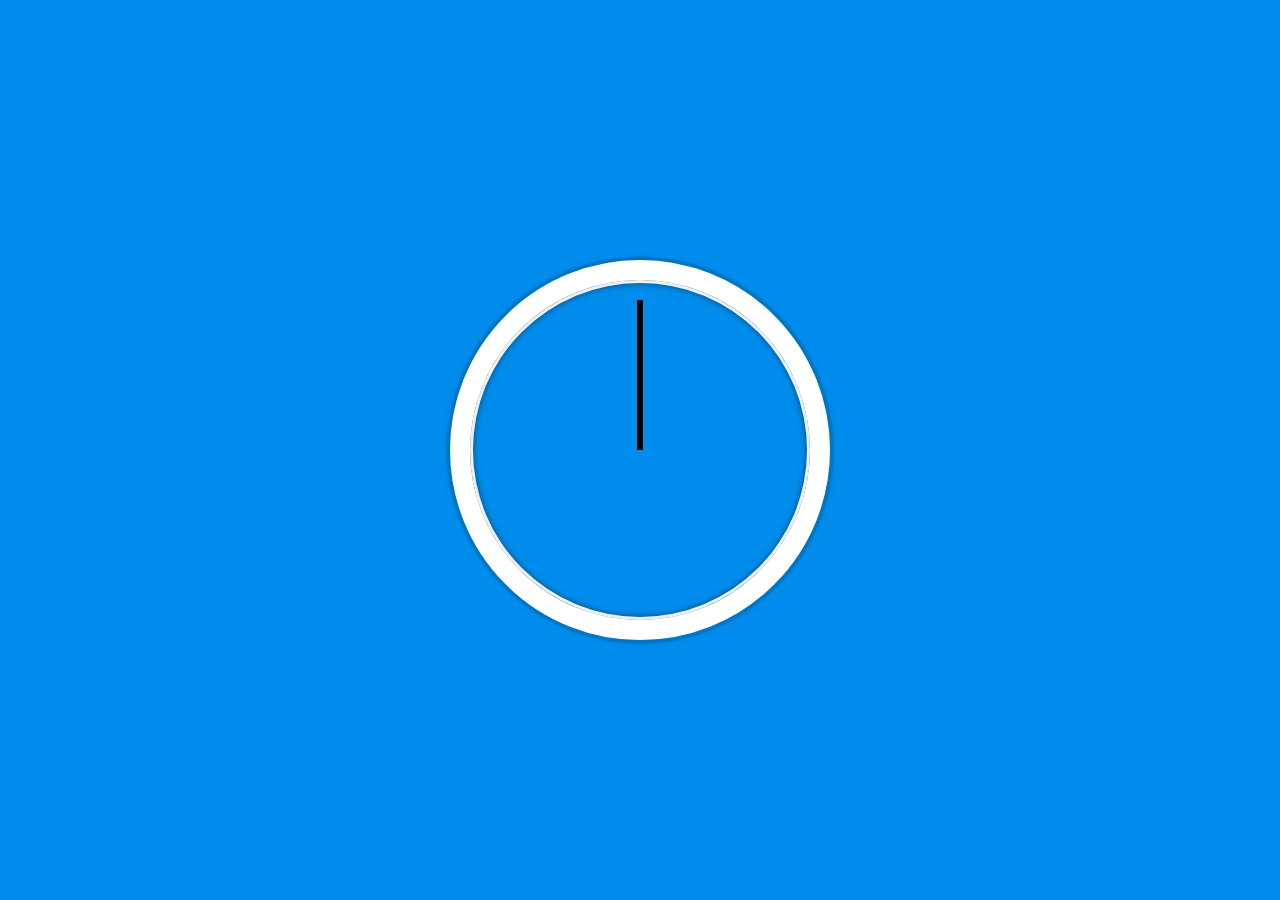
<file: 02 - JS and CSS Clock/index.html>
<!DOCTYPE html>
<html lang="en">
<head>
    <meta charset="UTF-8">
    <title>JS + CSS Clock</title>
    <link rel="stylesheet" href="style.css">
</head>
<body>


<div class="clock">
    <div class="clock-face">
        <div class="hand hour-hand"></div>
        <div class="hand min-hand"></div>
        <div class="hand second-hand"></div>
    </div>
</div>


<script src="script.js"></script>

</body>
</html>
</file>
<file: 02 - JS and CSS Clock/style.css>
html {
    background:#018DED url(http://unsplash.it/1500/1000?image=881&blur=50);
    background-size:cover;
    font-family:'helvetica neue';
    text-align: center;
    font-size: 10px;
}

body {
    margin: 0;
    font-size: 2rem;
    display:flex;
    flex:1;
    min-height: 100vh;
    align-items: center;
}

.clock {
    width: 30rem;
    height: 30rem;
    border:20px solid white;
    border-radius:50%;
    margin:50px auto;
    position: relative;
    padding:2rem;
    box-shadow:
            0 0 0 4px rgba(0,0,0,0.1),
            inset 0 0 0 3px #EFEFEF,
            inset 0 0 10px black,
            0 0 10px rgba(0,0,0,0.2);
}

.clock-face {
    position: relative;
    width: 100%;
    height: 100%;
    transform: translateY(-3px); /* account for the height of the clock hands */
}

.hand {
    width:50%;
    height:6px;
    background:black;
    position: absolute;
    top:50%;
    transform-origin: 100%;
    transform: rotate(90deg);
    transition: all 0.05s;
    -webkit-transition-timing-function: cubic-bezier(0.1, 2.7, 0.58, 1);
    -moz-transition-timing-function: cubic-bezier(0.1, 2.7, 0.58, 1);
    -ms-transition-timing-function: cubic-bezier(0.1, 2.7, 0.58, 1);
    -o-transition-timing-function: cubic-bezier(0.1, 2.7, 0.58, 1);
    transition-timing-function: cubic-bezier(0.1, 2.7, 0.58, 1);
}
</file>
